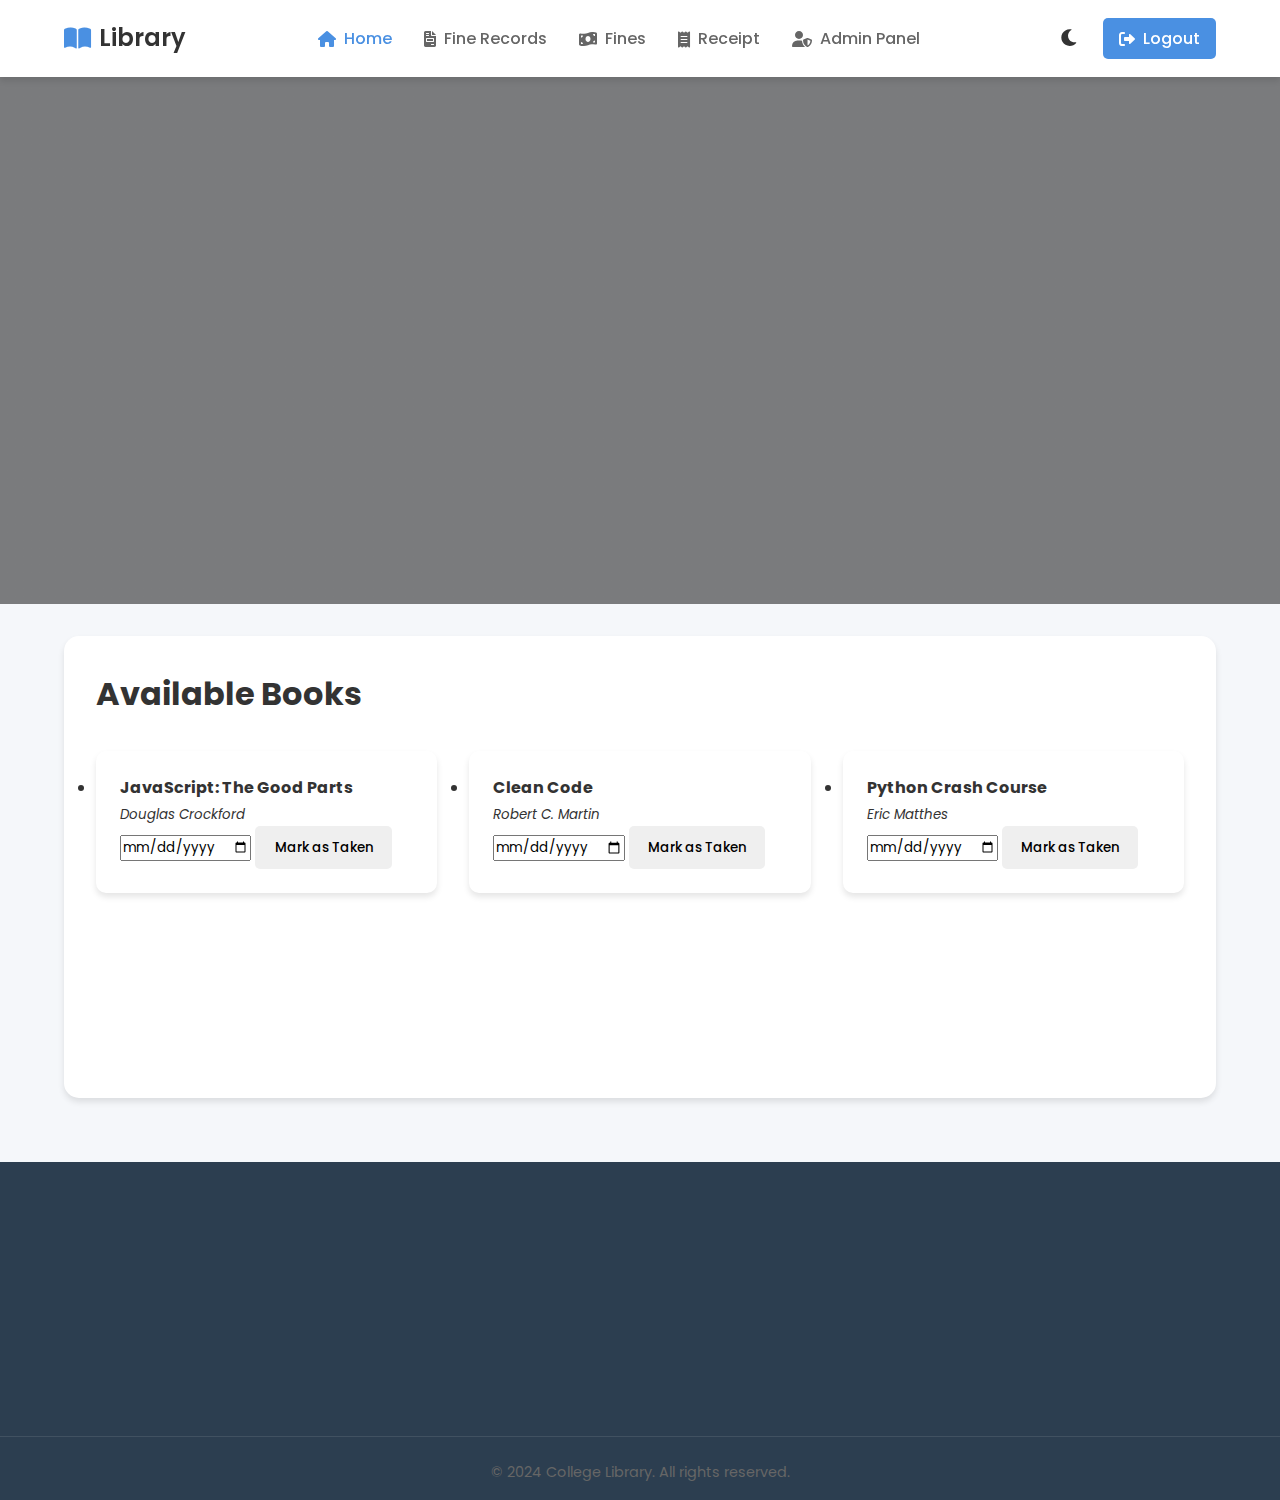
<file: index.html>
<!DOCTYPE html>
<html lang="en">
<head>
  <meta charset="UTF-8" />
  <meta name="viewport" content="width=device-width, initial-scale=1.0"/>
  <title>College Library</title>
  <link rel="stylesheet" href="styles.css" />
  <link rel="stylesheet" href="https://cdnjs.cloudflare.com/ajax/libs/font-awesome/6.0.0/css/all.min.css" />
</head>
<body>
  <nav class="navbar">
    <div class="nav-brand">
      <i class="fas fa-book-open"></i>
      <h2>Library</h2>
    </div>
    <div class="nav-links">
      <a href="index.html" class="active"><i class="fas fa-home"></i> Home</a>
      <a href="fine-records.html"><i class="fas fa-file-invoice"></i> Fine Records</a>
      <a href="fine.html"><i class="fas fa-money-bill-wave"></i> Fines</a>
      <a href="receipt.html"><i class="fas fa-receipt"></i> Receipt</a>
      <a href="admin.html"><i class="fas fa-user-shield"></i> Admin Panel</a>
    </div>
    <div class="nav-actions">
      <button id="modeToggle"><i class="fas fa-moon"></i></button>
      <button id="logoutBtn" class="logout-btn"><i class="fas fa-sign-out-alt"></i> Logout</button>
    </div>
  </nav>

  <section class="hero">
    <div class="hero-content">
      <h1>Welcome to College Library</h1>
      <p>Discover, Learn, and Explore our vast collection of books</p>
      <div class="search-container">
        <input type="text" placeholder="Search books..." />
        <button><i class="fas fa-search"></i></button>
      </div>
    </div>
  </section>

  <div class="container">
    <h2>Available Books</h2>
    <ul id="bookList"></ul>
  </div>

  <footer class="footer">
    <div class="footer-content">
      <div class="footer-section">
        <h3>Quick Links</h3>
        <div class="animated-links">
          <a href="index.html"><i class="fas fa-home"></i> Home</a>
          <a href="fine-records.html"><i class="fas fa-file-invoice"></i> Fine Records</a>
          <a href="fine.html"><i class="fas fa-money-bill-wave"></i> Fines</a>
        </div>
      </div>
      <div class="footer-section">
        <h3>Contact Us</h3>
        <div class="animated-contact">
          <p><i class="fas fa-envelope"></i> library@college.edu</p>
          <p><i class="fas fa-phone"></i> +1 234 567 890</p>
          <p><i class="fas fa-map-marker-alt"></i> College Campus</p>
        </div>
      </div>
      <div class="footer-section">
        <h3>Follow Us</h3>
        <div class="social-links">
          <a href="#" class="social-icon"><i class="fab fa-facebook"></i></a>
          <a href="#" class="social-icon"><i class="fab fa-twitter"></i></a>
          <a href="#" class="social-icon"><i class="fab fa-instagram"></i></a>
          <a href="#" class="social-icon"><i class="fab fa-linkedin"></i></a>
        </div>
      </div>
    </div>
    <div class="footer-bottom">
      <p>&copy; 2024 College Library. All rights reserved.</p>
    </div>
  </footer>

  <script src="script.js"></script>
  <script src="animations.js"></script>
</body>
</html>
</file>
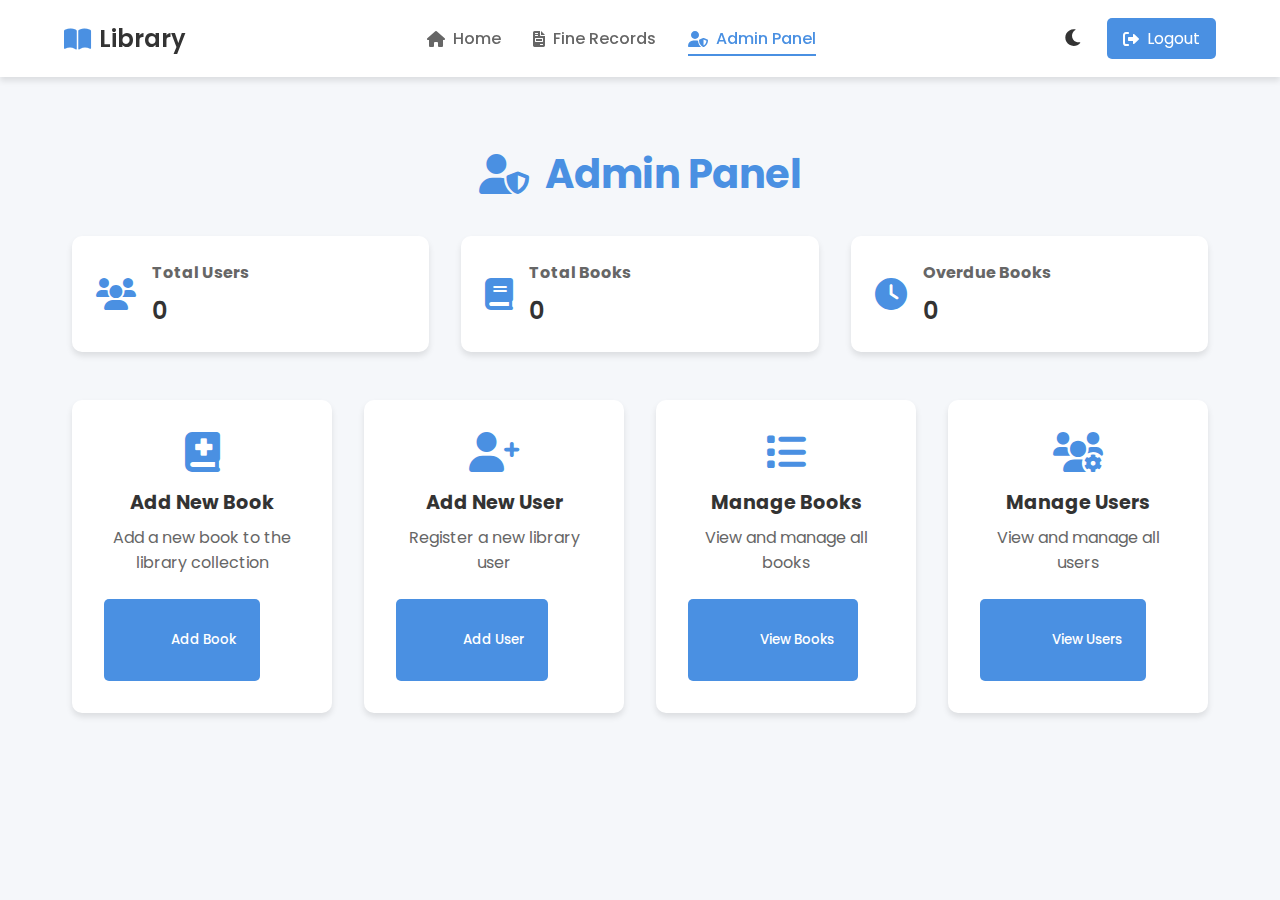
<file: admin.html>
<!DOCTYPE html>
<html lang="en">
<head>
  <meta charset="UTF-8" />
  <meta name="viewport" content="width=device-width, initial-scale=1.0"/>
  <title>Admin Panel</title>
  <link rel="stylesheet" href="admin.css" />
  <link rel="stylesheet" href="https://cdnjs.cloudflare.com/ajax/libs/font-awesome/6.0.0/css/all.min.css" />
</head>
<body>
  <nav class="navbar">
    <div class="nav-brand">
      <i class="fas fa-book-open"></i>
      <h2>Library</h2>
    </div>
    <div class="nav-links">
      <a href="index.html"><i class="fas fa-home"></i> Home</a>
      <a href="fine-records.html"><i class="fas fa-file-invoice"></i> Fine Records</a>
      <a href="admin.html" class="active"><i class="fas fa-user-shield"></i> Admin Panel</a>
    </div>
    <div class="nav-actions">
      <button id="modeToggle"><i class="fas fa-moon"></i></button>
      <button id="logoutBtn" class="logout-btn"><i class="fas fa-sign-out-alt"></i> Logout</button>
    </div>
  </nav>

  <div class="container">
    <div class="header">
      <h1><i class="fas fa-user-shield"></i> Admin Panel</h1>
      <div class="stats-container">
        <div class="stat-card">
          <i class="fas fa-users"></i>
          <div class="stat-info">
            <h3>Total Users</h3>
            <p id="totalUsers">0</p>
          </div>
        </div>
        <div class="stat-card">
          <i class="fas fa-book"></i>
          <div class="stat-info">
            <h3>Total Books</h3>
            <p id="totalBooks">0</p>
          </div>
        </div>
        <div class="stat-card">
          <i class="fas fa-clock"></i>
          <div class="stat-info">
            <h3>Overdue Books</h3>
            <p id="overdueBooks">0</p>
          </div>
        </div>
      </div>
    </div>

    <div class="admin-actions">
      <div class="action-card">
        <i class="fas fa-book-medical"></i>
        <h3>Add New Book</h3>
        <p>Add a new book to the library collection</p>
        <button class="primary-btn" onclick="showAddBookForm()">
          <i class="fas fa-plus"></i> Add Book
        </button>
      </div>

      <div class="action-card">
        <i class="fas fa-user-plus"></i>
        <h3>Add New User</h3>
        <p>Register a new library user</p>
        <button class="primary-btn" onclick="showAddUserForm()">
          <i class="fas fa-plus"></i> Add User
        </button>
      </div>

      <div class="action-card">
        <i class="fas fa-list"></i>
        <h3>Manage Books</h3>
        <p>View and manage all books</p>
        <button class="primary-btn" onclick="showBookList()">
          <i class="fas fa-list-ul"></i> View Books
        </button>
      </div>

      <div class="action-card">
        <i class="fas fa-users-cog"></i>
        <h3>Manage Users</h3>
        <p>View and manage all users</p>
        <button class="primary-btn" onclick="showUserList()">
          <i class="fas fa-list-ul"></i> View Users
        </button>
      </div>
    </div>

    <!-- Add Book Form -->
    <div id="addBookForm" class="modal">
      <div class="modal-content">
        <span class="close-btn" onclick="hideAddBookForm()">&times;</span>
        <h2><i class="fas fa-book-medical"></i> Add New Book</h2>
        <form id="bookForm">
          <div class="form-group">
            <label for="bookName">Book Name</label>
            <input type="text" id="bookName" required />
          </div>
          <div class="form-group">
            <label for="author">Author</label>
            <input type="text" id="author" required />
          </div>
          <div class="form-group">
            <label for="quantity">Quantity</label>
            <input type="number" id="quantity" min="1" required />
          </div>
          <button type="submit" class="primary-btn">
            <i class="fas fa-save"></i> Save Book
          </button>
        </form>
      </div>
    </div>

    <!-- Add User Form -->
    <div id="addUserForm" class="modal">
      <div class="modal-content">
        <span class="close-btn" onclick="hideAddUserForm()">&times;</span>
        <h2><i class="fas fa-user-plus"></i> Add New User</h2>
        <form id="userForm">
          <div class="form-group">
            <label for="username">Username</label>
            <input type="text" id="username" required />
          </div>
          <div class="form-group">
            <label for="password">Password</label>
            <input type="password" id="password" required />
          </div>
          <div class="form-group">
            <label for="rollNumber">Roll Number</label>
            <input type="text" id="rollNumber" required />
          </div>
          <button type="submit" class="primary-btn">
            <i class="fas fa-save"></i> Save User
          </button>
        </form>
      </div>
    </div>
  </div>

  <script src="admin.js"></script>
  <script src="animations.js"></script>
</body>
</html>
</file>
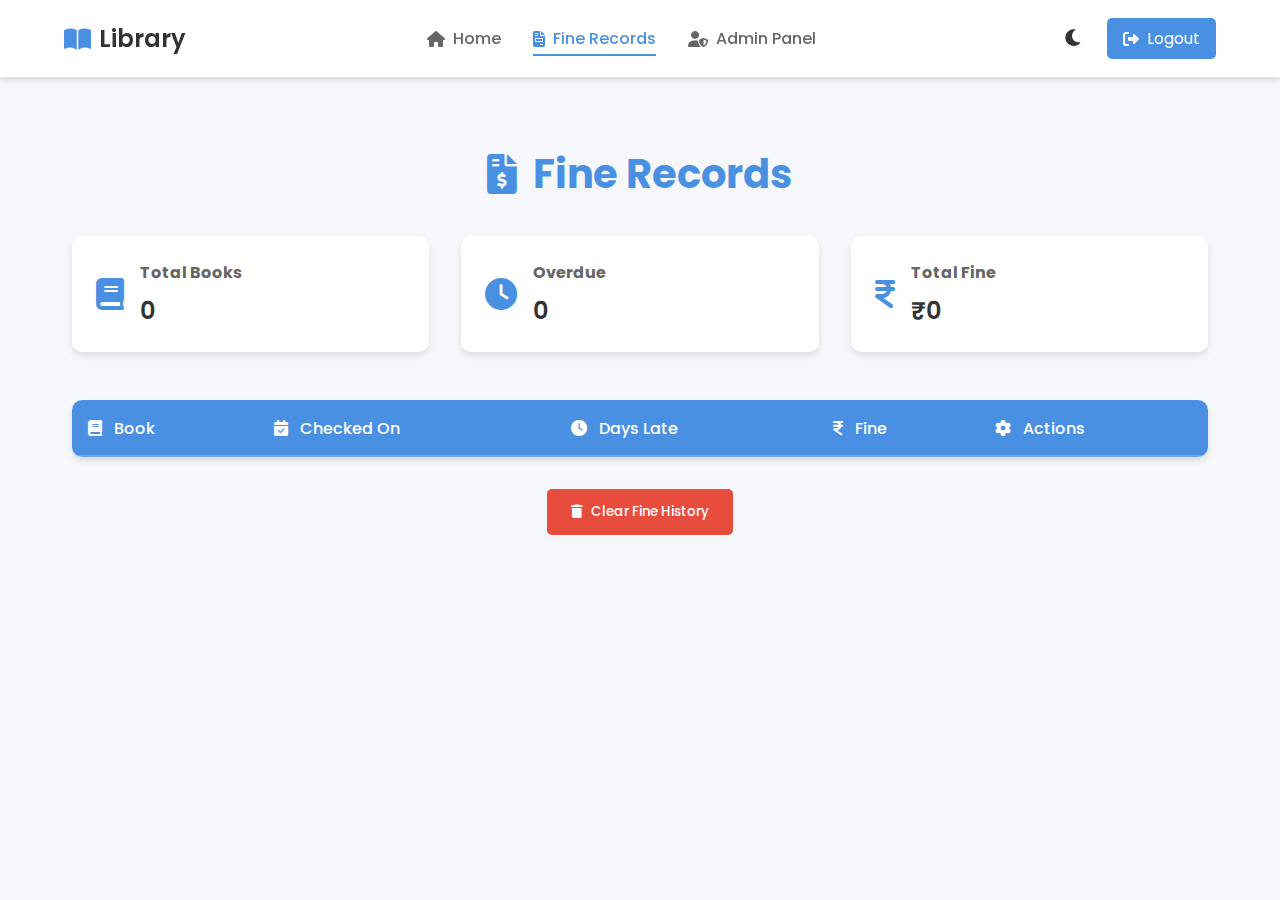
<file: fine-records.html>
<!DOCTYPE html>
<html lang="en">
<head>
  <meta charset="UTF-8" />
  <meta name="viewport" content="width=device-width, initial-scale=1.0"/>
  <title>Fine Records</title>
  <link rel="stylesheet" href="fine-records.css" />
  <link rel="stylesheet" href="https://cdnjs.cloudflare.com/ajax/libs/font-awesome/6.0.0/css/all.min.css" />
</head>
<body>
  <nav class="navbar">
    <div class="nav-brand">
      <i class="fas fa-book-open"></i>
      <h2>Library</h2>
    </div>
    <div class="nav-links">
      <a href="index.html"><i class="fas fa-home"></i> Home</a>
      <a href="fine-records.html" class="active"><i class="fas fa-file-invoice"></i> Fine Records</a>
      <a href="admin.html"><i class="fas fa-user-shield"></i> Admin Panel</a>
    </div>
    <div class="nav-actions">
      <button id="modeToggle"><i class="fas fa-moon"></i></button>
      <button id="logoutBtn" class="logout-btn"><i class="fas fa-sign-out-alt"></i> Logout</button>
    </div>
  </nav>

  <div class="container">
    <div class="header">
      <h1><i class="fas fa-file-invoice-dollar"></i> Fine Records</h1>
      <div class="stats-container">
        <div class="stat-card">
          <i class="fas fa-book"></i>
          <div class="stat-info">
            <h3>Total Books</h3>
            <p id="totalBooks">0</p>
          </div>
        </div>
        <div class="stat-card">
          <i class="fas fa-clock"></i>
          <div class="stat-info">
            <h3>Overdue</h3>
            <p id="overdueBooks">0</p>
          </div>
        </div>
        <div class="stat-card">
          <i class="fas fa-indian-rupee-sign"></i>
          <div class="stat-info">
            <h3>Total Fine</h3>
            <p id="totalFine">₹0</p>
          </div>
        </div>
      </div>
    </div>

    <div class="table-container">
      <table>
        <thead>
          <tr>
            <th><i class="fas fa-book"></i> Book</th>
            <th><i class="fas fa-calendar-check"></i> Checked On</th>
            <th><i class="fas fa-clock"></i> Days Late</th>
            <th><i class="fas fa-indian-rupee-sign"></i> Fine</th>
            <th><i class="fas fa-cog"></i> Actions</th>
          </tr>
        </thead>
        <tbody id="fineTableBody">
          <!-- Fine rows will go here -->
        </tbody>
      </table>
    </div>

    <div class="actions-container">
      <button id="clearFines" class="danger-btn">
        <i class="fas fa-trash"></i> Clear Fine History
      </button>
    </div>
  </div>

  <script src="fine-records.js"></script>
  <script src="animations.js"></script>
</body>
</html>
</file>
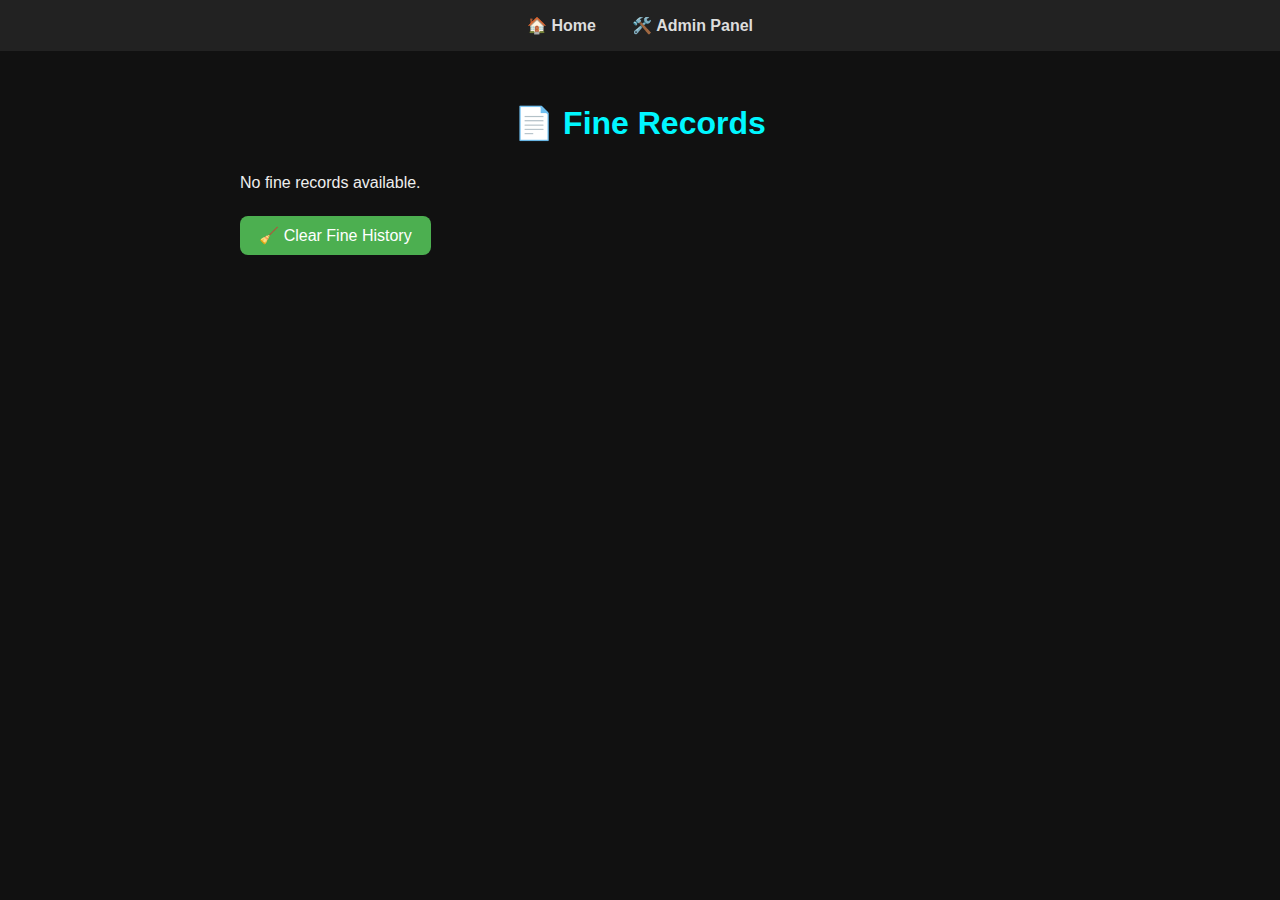
<file: fine.html>
<!DOCTYPE html>
<html lang="en">
<head>
  <meta charset="UTF-8" />
  <meta name="viewport" content="width=device-width, initial-scale=1.0"/>
  <title>Library Fine Records</title>
  <link rel="stylesheet" href="fine.css" />
</head>
<body>
  <nav>
    <a href="index.html">🏠 Home</a>
    <a href="admin.html">🛠️ Admin Panel</a>
  </nav>

  <div class="container">
    <h1>📄 Fine Records</h1>
    <div id="fineContainer"></div>
    <button onclick="clearFines()">🧹 Clear Fine History</button>
  </div>

  <script src="fine.js"></script>
</body>
</html>
</file>
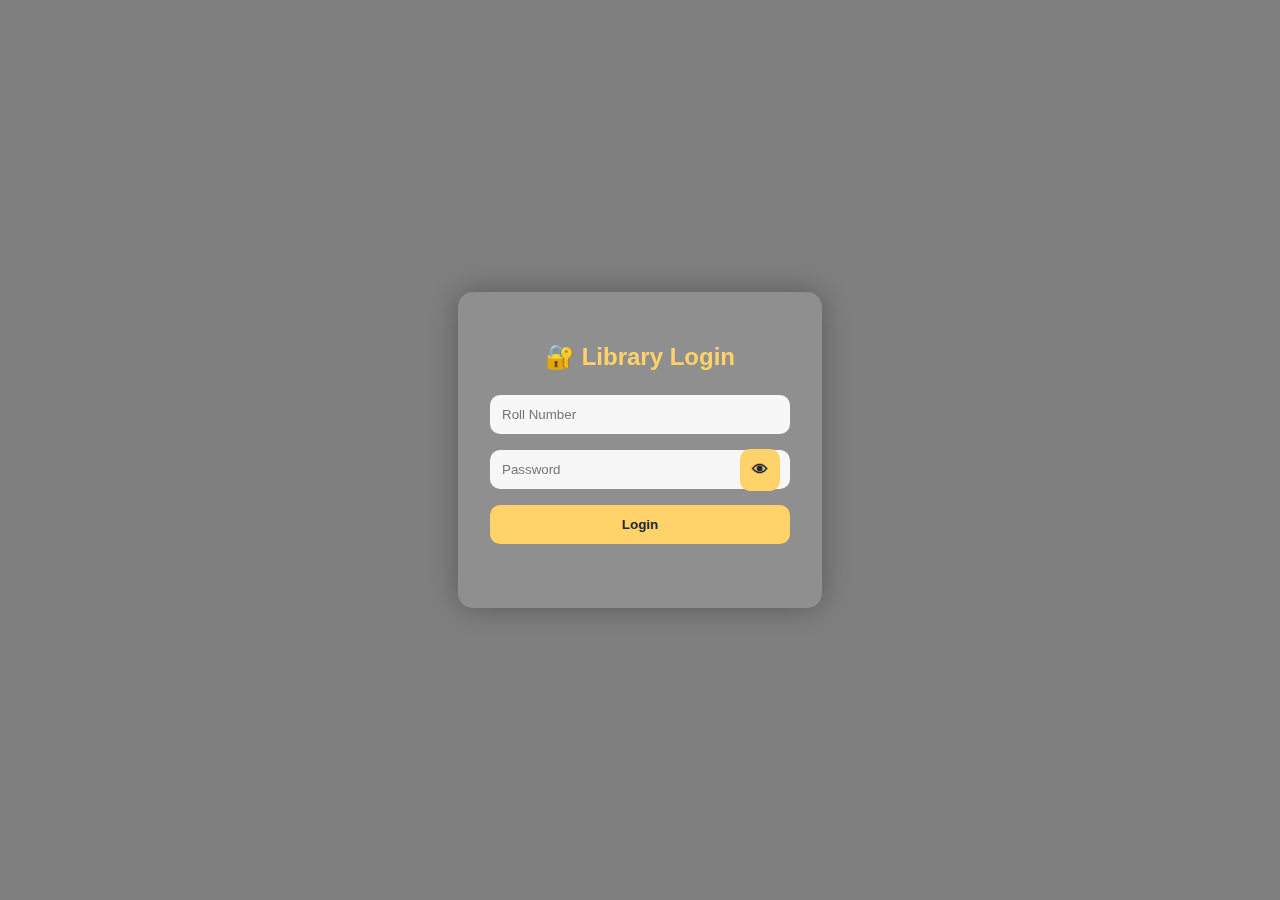
<file: login.html>
<!DOCTYPE html>
<html lang="en">
<head>
  <meta charset="UTF-8" />
  <meta name="viewport" content="width=device-width, initial-scale=1.0"/>
  <title>Library Login</title>
  <link rel="stylesheet" href="login.css" />
</head>
<body>
  <div class="login-container">
    <form class="login-box" onsubmit="mockLogin(event)">
      <h2>🔐 Library Login</h2>
      <input type="text" id="username" placeholder="Roll Number" required />
      <div class="password-container">
        <input type="password" id="password" placeholder="Password" required />
        <button type="button" class="toggle-password" onclick="togglePassword()">👁</button>
      </div>
      <button type="submit">Login</button>
      <p id="loginMessage" class="message"></p>
    </form>
  </div>

  <script src="login.js"></script>
</body>
</html>
</file>
<file: styles.css>
/* styles.css */
@import url('https://fonts.googleapis.com/css2?family=Poppins:wght@300;400;500;600;700&display=swap');

* {
  margin: 0;
  padding: 0;
  box-sizing: border-box;
  font-family: 'Poppins', sans-serif;
}

:root {
  --primary-color: #4a90e2;
  --secondary-color: #2c3e50;
  --text-color: #333;
  --text-light: #666;
  --bg-color: #f5f7fa;
  --card-bg: #ffffff;
  --shadow: 0 4px 6px rgba(0, 0, 0, 0.1);
  --transition: all 0.3s ease;
}

body.dark-mode {
  --primary-color: #64b5f6;
  --secondary-color: #ecf0f1;
  --text-color: #fff;
  --text-light: #bdc3c7;
  --bg-color: #1a1a1a;
  --card-bg: #2d2d2d;
  --shadow: 0 4px 6px rgba(0, 0, 0, 0.3);
}

body {
  background-color: var(--bg-color);
  color: var(--text-color);
  line-height: 1.6;
}

/* Navbar Styles */
.navbar {
  position: fixed;
  top: 0;
  width: 100%;
  background-color: var(--card-bg);
  backdrop-filter: blur(10px);
  display: flex;
  justify-content: space-between;
  align-items: center;
  padding: 1rem 5%;
  z-index: 1000;
  box-shadow: var(--shadow);
}

.nav-brand {
  display: flex;
  align-items: center;
  gap: 0.5rem;
}

.nav-brand i {
  font-size: 1.5rem;
  color: var(--primary-color);
}

.nav-brand h2 {
  font-size: 1.5rem;
  font-weight: 600;
  color: var(--text-color);
}

.nav-links {
  display: flex;
  gap: 2rem;
}

.nav-links a {
  text-decoration: none;
  color: var(--text-light);
  font-weight: 500;
  display: flex;
  align-items: center;
  gap: 0.5rem;
  transition: var(--transition);
}

.nav-links a:hover,
.nav-links a.active {
  color: var(--primary-color);
}

.nav-actions {
  display: flex;
  align-items: center;
  gap: 1rem;
}

.nav-actions button {
  background: none;
  border: none;
  color: var(--text-color);
  font-size: 1.2rem;
  cursor: pointer;
  transition: var(--transition);
  padding: 0.5rem;
}

.nav-actions button:hover {
  color: var(--primary-color);
}

.logout-btn {
  display: flex;
  align-items: center;
  gap: 0.5rem;
  padding: 0.5rem 1rem !important;
  background-color: var(--primary-color) !important;
  color: white !important;
  border-radius: 5px !important;
  font-size: 1rem !important;
}

.logout-btn:hover {
  background-color: #e74c3c !important;
  color: white !important;
  transform: translateY(-2px);
}

/* Hero Section */
.hero {
  height: 60vh;
  background: linear-gradient(rgba(0, 0, 0, 0.5), rgba(0, 0, 0, 0.5)), url('https://images.unsplash.com/photo-1507842217343-583bb7270b66?ixlib=rb-1.2.1&auto=format&fit=crop&w=1950&q=80');
  background-size: cover;
  background-position: center;
  display: flex;
  align-items: center;
  justify-content: center;
  text-align: center;
  color: white;
  margin-top: 4rem;
}

.hero-content {
  max-width: 800px;
  padding: 2rem;
  opacity: 0;
  transform: translateY(20px);
  animation: fadeInUp 1s ease-out forwards;
}

.hero h1 {
  font-size: 3rem;
  margin-bottom: 1rem;
  font-weight: 700;
}

.hero p {
  font-size: 1.2rem;
  margin-bottom: 2rem;
  color: rgba(255, 255, 255, 0.9);
}

.search-container {
  display: flex;
  max-width: 500px;
  margin: 0 auto;
  background: white;
  border-radius: 30px;
  overflow: hidden;
  box-shadow: var(--shadow);
}

.search-container input {
  flex: 1;
  padding: 1rem 1.5rem;
  border: none;
  outline: none;
  font-size: 1rem;
}

.search-container button {
  padding: 1rem 1.5rem;
  background: var(--primary-color);
  color: white;
  border: none;
  cursor: pointer;
  transition: var(--transition);
}

.search-container button:hover {
  background: var(--secondary-color);
}

/* Container Styles */
.container {
  width: 90%;
  max-width: 1200px;
  margin: 2rem auto;
  padding: 2rem;
  background-color: var(--card-bg);
  border-radius: 15px;
  box-shadow: var(--shadow);
}

.container h2 {
  font-size: 2rem;
  margin-bottom: 2rem;
  color: var(--text-color);
}

/* Book List Styles */
#bookList {
  display: grid;
  grid-template-columns: repeat(auto-fill, minmax(300px, 1fr));
  gap: 2rem;
}

.book-item {
  background: var(--card-bg);
  padding: 1.5rem;
  border-radius: 10px;
  box-shadow: var(--shadow);
  transition: var(--transition);
  opacity: 0;
  transform: translateY(30px);
  transition: opacity 0.5s ease-out, transform 0.5s ease-out;
}

.book-item:hover {
  transform: translateY(-5px);
  box-shadow: 0 10px 20px rgba(0, 0, 0, 0.1);
}

.book-item.animate {
  opacity: 1;
  transform: translateY(0);
}

.book-info {
  margin-bottom: 1rem;
}

.book-info h3 {
  font-size: 1.2rem;
  margin-bottom: 0.5rem;
  color: var(--text-color);
}

.book-info p {
  color: var(--text-light);
  font-size: 0.9rem;
}

.actions {
  display: flex;
  gap: 1rem;
}

button {
  padding: 0.7rem 1.2rem;
  border: none;
  border-radius: 5px;
  cursor: pointer;
  font-weight: 500;
  transition: var(--transition);
}

button.primary {
  background: var(--primary-color);
  color: white;
}

button.primary:hover {
  background: var(--secondary-color);
}

button.taken {
  background: #e74c3c;
  color: white;
  cursor: not-allowed;
}

/* Responsive Design */
@media (max-width: 768px) {
  .nav-links {
    display: none;
  }
  
  .hero h1 {
    font-size: 2rem;
  }
  
  .hero p {
    font-size: 1rem;
  }
  
  .search-container {
    flex-direction: column;
    border-radius: 10px;
  }
  
  .search-container input,
  .search-container button {
    width: 100%;
    border-radius: 10px;
  }
}

/* Footer Styles */
.footer {
  background-color: var(--secondary-color);
  color: white;
  padding: 3rem 0 1rem;
  margin-top: 4rem;
}

.footer-content {
  display: grid;
  grid-template-columns: repeat(auto-fit, minmax(250px, 1fr));
  gap: 2rem;
  max-width: 1200px;
  margin: 0 auto;
  padding: 0 2rem;
}

.footer-section h3 {
  font-size: 1.5rem;
  margin-bottom: 1.5rem;
  position: relative;
  display: inline-block;
}

.footer-section h3::after {
  content: '';
  position: absolute;
  left: 0;
  bottom: -5px;
  width: 50px;
  height: 2px;
  background-color: var(--primary-color);
  transition: width 0.3s ease;
}

.footer-section:hover h3::after {
  width: 100%;
}

.animated-links a {
  display: block;
  color: var(--text-light);
  text-decoration: none;
  margin-bottom: 0.8rem;
  transition: transform 0.3s ease, color 0.3s ease;
  transform: translateX(0);
}

.animated-links a:hover {
  color: var(--primary-color);
  transform: translateX(10px);
}

.animated-contact p {
  display: flex;
  align-items: center;
  gap: 0.8rem;
  margin-bottom: 0.8rem;
  opacity: 0.9;
  transition: transform 0.3s ease;
}

.animated-contact p:hover {
  transform: translateX(5px);
  opacity: 1;
}

.social-links {
  display: flex;
  gap: 1.5rem;
}

.social-icon {
  color: white;
  font-size: 1.5rem;
  transition: all 0.3s ease;
  position: relative;
}

.social-icon:hover {
  color: var(--primary-color);
  transform: translateY(-5px);
}

.social-icon::after {
  content: '';
  position: absolute;
  width: 100%;
  height: 2px;
  background-color: var(--primary-color);
  bottom: -2px;
  left: 0;
  transform: scaleX(0);
  transition: transform 0.3s ease;
}

.social-icon:hover::after {
  transform: scaleX(1);
}

.footer-bottom {
  text-align: center;
  margin-top: 3rem;
  padding-top: 1.5rem;
  border-top: 1px solid rgba(255, 255, 255, 0.1);
}

.footer-bottom p {
  color: var(--text-light);
  font-size: 0.9rem;
}

/* Dark mode adjustments for footer */
body.dark-mode .footer {
  background-color: #1a1a1a;
}

body.dark-mode .footer-section h3::after {
  background-color: var(--primary-color);
}

body.dark-mode .animated-links a:hover {
  color: var(--primary-color);
}

body.dark-mode .social-icon:hover {
  color: var(--primary-color);
}

/* Responsive adjustments for footer */
@media (max-width: 768px) {
  .footer-content {
    grid-template-columns: 1fr;
    text-align: center;
  }

  .footer-section h3::after {
    left: 50%;
    transform: translateX(-50%);
  }

  .social-links {
    justify-content: center;
  }

  .animated-links a:hover {
    transform: none;
  }

  .animated-contact p:hover {
    transform: none;
  }
}

/* Animation Classes */
.fade-in {
  opacity: 0;
  transform: translateY(20px);
  transition: opacity 0.6s ease-out, transform 0.6s ease-out;
}

.fade-in.animate {
  opacity: 1;
  transform: translateY(0);
}

.slide-up {
  opacity: 0;
  transform: translateY(30px);
  transition: opacity 0.5s ease-out, transform 0.5s ease-out;
}

.slide-up.animate {
  opacity: 1;
  transform: translateY(0);
}

/* Staggered Animation Delays */
.book-item:nth-child(1) { transition-delay: 0.1s; }
.book-item:nth-child(2) { transition-delay: 0.2s; }
.book-item:nth-child(3) { transition-delay: 0.3s; }
.book-item:nth-child(4) { transition-delay: 0.4s; }
.book-item:nth-child(5) { transition-delay: 0.5s; }

.footer-section:nth-child(1) { transition-delay: 0.1s; }
.footer-section:nth-child(2) { transition-delay: 0.2s; }
.footer-section:nth-child(3) { transition-delay: 0.3s; }

/* Smooth Scroll Behavior */
html {
  scroll-behavior: smooth;
}

@keyframes fadeInUp {
  from {
    opacity: 0;
    transform: translateY(20px);
  }
  to {
    opacity: 1;
    transform: translateY(0);
  }
}
</file>
<file: admin.css>
@import url('https://fonts.googleapis.com/css2?family=Poppins:wght@300;400;500;600;700&display=swap');

* {
  box-sizing: border-box;
  font-family: 'Poppins', sans-serif;
  margin: 0;
  padding: 0;
}

:root {
  --primary-color: #4a90e2;
  --secondary-color: #2c3e50;
  --text-color: #333;
  --text-light: #666;
  --bg-color: #f5f7fa;
  --card-bg: #ffffff;
  --shadow: 0 4px 6px rgba(0, 0, 0, 0.1);
  --transition: all 0.3s ease;
  --danger-color: #e74c3c;
  --success-color: #2ecc71;
}

body.dark-mode {
  --primary-color: #64b5f6;
  --secondary-color: #ecf0f1;
  --text-color: #fff;
  --text-light: #bdc3c7;
  --bg-color: #1a1a1a;
  --card-bg: #2d2d2d;
  --shadow: 0 4px 6px rgba(0, 0, 0, 0.3);
}

body {
  background-color: var(--bg-color);
  color: var(--text-color);
  min-height: 100vh;
  padding-top: 80px;
}

/* Navbar Styles */
.navbar {
  position: fixed;
  top: 0;
  width: 100%;
  background-color: var(--card-bg);
  backdrop-filter: blur(10px);
  padding: 1rem 5%;
  display: flex;
  justify-content: space-between;
  align-items: center;
  z-index: 1000;
  box-shadow: var(--shadow);
  animation: slideDown 0.5s ease-out;
}

.nav-brand {
  display: flex;
  align-items: center;
  gap: 0.5rem;
}

.nav-brand i {
  font-size: 1.5rem;
  color: var(--primary-color);
}

.nav-brand h2 {
  font-size: 1.5rem;
  font-weight: 600;
}

.nav-links {
  display: flex;
  gap: 2rem;
}

.nav-links a {
  text-decoration: none;
  color: var(--text-light);
  font-weight: 500;
  display: flex;
  align-items: center;
  gap: 0.5rem;
  transition: var(--transition);
  position: relative;
}

.nav-links a::after {
  content: '';
  position: absolute;
  bottom: -5px;
  left: 0;
  width: 0;
  height: 2px;
  background-color: var(--primary-color);
  transition: var(--transition);
}

.nav-links a:hover::after,
.nav-links a.active::after {
  width: 100%;
}

.nav-links a:hover,
.nav-links a.active {
  color: var(--primary-color);
}

.nav-actions {
  display: flex;
  align-items: center;
  gap: 1rem;
}

.nav-actions button {
  background: none;
  border: none;
  color: var(--text-color);
  font-size: 1.2rem;
  cursor: pointer;
  transition: var(--transition);
  padding: 0.5rem;
}

.nav-actions button:hover {
  color: var(--primary-color);
  transform: scale(1.1);
}

.logout-btn {
  display: flex;
  align-items: center;
  gap: 0.5rem;
  padding: 0.5rem 1rem !important;
  background-color: var(--primary-color) !important;
  color: white !important;
  border-radius: 5px !important;
  font-size: 1rem !important;
}

.logout-btn:hover {
  background-color: var(--danger-color) !important;
  transform: translateY(-2px);
}

/* Container Styles */
.container {
  max-width: 1200px;
  margin: 2rem auto;
  padding: 2rem;
}

/* Header Styles */
.header {
  margin-bottom: 2rem;
  animation: fadeIn 1s ease-out;
}

.header h1 {
  text-align: center;
  margin-bottom: 2rem;
  font-size: 2.5rem;
  color: var(--primary-color);
  display: flex;
  align-items: center;
  justify-content: center;
  gap: 1rem;
}

/* Stats Container */
.stats-container {
  display: grid;
  grid-template-columns: repeat(auto-fit, minmax(250px, 1fr));
  gap: 2rem;
  margin-bottom: 3rem;
}

.stat-card {
  background: var(--card-bg);
  padding: 1.5rem;
  border-radius: 10px;
  box-shadow: var(--shadow);
  display: flex;
  align-items: center;
  gap: 1rem;
  transition: var(--transition);
  animation: slideUp 0.5s ease-out;
  position: relative;
  overflow: hidden;
}

.stat-card::before {
  content: '';
  position: absolute;
  top: 0;
  left: 0;
  width: 100%;
  height: 100%;
  background: linear-gradient(45deg, var(--primary-color), transparent);
  opacity: 0;
  transition: var(--transition);
}

.stat-card:hover::before {
  opacity: 0.1;
}

.stat-card:hover {
  transform: translateY(-5px);
  box-shadow: 0 10px 20px rgba(0, 0, 0, 0.1);
}

.stat-card i {
  font-size: 2rem;
  color: var(--primary-color);
  transition: var(--transition);
}

.stat-card:hover i {
  transform: scale(1.1);
}

.stat-info h3 {
  font-size: 1rem;
  color: var(--text-light);
  margin-bottom: 0.5rem;
}

.stat-info p {
  font-size: 1.5rem;
  font-weight: 600;
  color: var(--text-color);
}

/* Admin Actions */
.admin-actions {
  display: grid;
  grid-template-columns: repeat(auto-fit, minmax(250px, 1fr));
  gap: 2rem;
  margin-top: 2rem;
}

.action-card {
  background: var(--card-bg);
  padding: 2rem;
  border-radius: 10px;
  box-shadow: var(--shadow);
  text-align: center;
  transition: var(--transition);
  animation: fadeIn 1s ease-out;
}

.action-card:hover {
  transform: translateY(-5px);
  box-shadow: 0 10px 20px rgba(0, 0, 0, 0.1);
}

.action-card i {
  font-size: 2.5rem;
  color: var(--primary-color);
  margin-bottom: 1rem;
}

.action-card h3 {
  font-size: 1.2rem;
  margin-bottom: 0.5rem;
  color: var(--text-color);
}

.action-card p {
  color: var(--text-light);
  margin-bottom: 1.5rem;
}

/* Button Styles */
.primary-btn {
  background: var(--primary-color);
  color: white;
  border: none;
  padding: 0.8rem 1.5rem;
  border-radius: 5px;
  cursor: pointer;
  font-weight: 500;
  display: flex;
  align-items: center;
  gap: 0.5rem;
  transition: var(--transition);
}

.primary-btn:hover {
  background: #357abd;
  transform: translateY(-2px);
  box-shadow: 0 5px 15px rgba(74, 144, 226, 0.4);
}

/* Modal Styles */
.modal {
  display: none;
  position: fixed;
  top: 0;
  left: 0;
  width: 100%;
  height: 100%;
  background: rgba(0, 0, 0, 0.5);
  z-index: 1000;
  animation: fadeIn 0.3s ease-out;
}

.modal-content {
  background: var(--card-bg);
  width: 90%;
  max-width: 500px;
  margin: 2rem auto;
  padding: 2rem;
  border-radius: 10px;
  box-shadow: var(--shadow);
  position: relative;
  animation: slideUp 0.3s ease-out;
}

.close-btn {
  position: absolute;
  top: 1rem;
  right: 1rem;
  font-size: 1.5rem;
  cursor: pointer;
  color: var(--text-light);
  transition: var(--transition);
}

.close-btn:hover {
  color: var(--danger-color);
  transform: scale(1.1);
}

/* Form Styles */
.form-group {
  margin-bottom: 1.5rem;
}

.form-group label {
  display: block;
  margin-bottom: 0.5rem;
  color: var(--text-color);
  font-weight: 500;
}

.form-group input {
  width: 100%;
  padding: 0.8rem;
  border: 1px solid rgba(0, 0, 0, 0.1);
  border-radius: 5px;
  background: var(--bg-color);
  color: var(--text-color);
  transition: var(--transition);
}

.form-group input:focus {
  outline: none;
  border-color: var(--primary-color);
  box-shadow: 0 0 0 2px rgba(74, 144, 226, 0.2);
}

/* Animations */
@keyframes fadeIn {
  from {
    opacity: 0;
    transform: translateY(20px);
  }
  to {
    opacity: 1;
    transform: translateY(0);
  }
}

@keyframes slideUp {
  from {
    opacity: 0;
    transform: translateY(30px);
  }
  to {
    opacity: 1;
    transform: translateY(0);
  }
}

@keyframes slideDown {
  from {
    opacity: 0;
    transform: translateY(-100%);
  }
  to {
    opacity: 1;
    transform: translateY(0);
  }
}

/* Responsive Design */
@media (max-width: 768px) {
  .nav-links {
    display: none;
  }

  .stats-container {
    grid-template-columns: 1fr;
  }

  .admin-actions {
    grid-template-columns: 1fr;
  }

  .header h1 {
    font-size: 2rem;
  }

  .modal-content {
    width: 95%;
    margin: 1rem auto;
  }
}
</file>
<file: fine-records.css>
@import url('https://fonts.googleapis.com/css2?family=Poppins:wght@300;400;500;600;700&display=swap');

* {
  box-sizing: border-box;
  font-family: 'Poppins', sans-serif;
  margin: 0;
  padding: 0;
}

:root {
  --primary-color: #4a90e2;
  --secondary-color: #2c3e50;
  --text-color: #333;
  --text-light: #666;
  --bg-color: #f5f7fa;
  --card-bg: #ffffff;
  --shadow: 0 4px 6px rgba(0, 0, 0, 0.1);
  --transition: all 0.3s ease;
  --danger-color: #e74c3c;
  --success-color: #2ecc71;
}

body.dark-mode {
  --primary-color: #64b5f6;
  --secondary-color: #ecf0f1;
  --text-color: #fff;
  --text-light: #bdc3c7;
  --bg-color: #1a1a1a;
  --card-bg: #2d2d2d;
  --shadow: 0 4px 6px rgba(0, 0, 0, 0.3);
}

body {
  background-color: var(--bg-color);
  color: var(--text-color);
  min-height: 100vh;
  padding-top: 80px;
}

/* Navbar Styles */
.navbar {
  position: fixed;
  top: 0;
  width: 100%;
  background-color: var(--card-bg);
  backdrop-filter: blur(10px);
  padding: 1rem 5%;
  display: flex;
  justify-content: space-between;
  align-items: center;
  z-index: 1000;
  box-shadow: var(--shadow);
  animation: slideDown 0.5s ease-out;
}

.nav-brand {
  display: flex;
  align-items: center;
  gap: 0.5rem;
}

.nav-brand i {
  font-size: 1.5rem;
  color: var(--primary-color);
}

.nav-brand h2 {
  font-size: 1.5rem;
  font-weight: 600;
}

.nav-links {
  display: flex;
  gap: 2rem;
}

.nav-links a {
  text-decoration: none;
  color: var(--text-light);
  font-weight: 500;
  display: flex;
  align-items: center;
  gap: 0.5rem;
  transition: var(--transition);
  position: relative;
}

.nav-links a::after {
  content: '';
  position: absolute;
  bottom: -5px;
  left: 0;
  width: 0;
  height: 2px;
  background-color: var(--primary-color);
  transition: var(--transition);
}

.nav-links a:hover::after,
.nav-links a.active::after {
  width: 100%;
}

.nav-links a:hover,
.nav-links a.active {
  color: var(--primary-color);
}

.nav-actions {
  display: flex;
  align-items: center;
  gap: 1rem;
}

.nav-actions button {
  background: none;
  border: none;
  color: var(--text-color);
  font-size: 1.2rem;
  cursor: pointer;
  transition: var(--transition);
  padding: 0.5rem;
}

.nav-actions button:hover {
  color: var(--primary-color);
  transform: scale(1.1);
}

.logout-btn {
  display: flex;
  align-items: center;
  gap: 0.5rem;
  padding: 0.5rem 1rem !important;
  background-color: var(--primary-color) !important;
  color: white !important;
  border-radius: 5px !important;
  font-size: 1rem !important;
}

.logout-btn:hover {
  background-color: var(--danger-color) !important;
  transform: translateY(-2px);
}

/* Container Styles */
.container {
  max-width: 1200px;
  margin: 2rem auto;
  padding: 2rem;
}

/* Header Styles */
.header {
  margin-bottom: 2rem;
  animation: fadeIn 1s ease-out;
}

.header h1 {
  text-align: center;
  margin-bottom: 2rem;
  font-size: 2.5rem;
  color: var(--primary-color);
  display: flex;
  align-items: center;
  justify-content: center;
  gap: 1rem;
}

/* Stats Container */
.stats-container {
  display: grid;
  grid-template-columns: repeat(auto-fit, minmax(250px, 1fr));
  gap: 2rem;
  margin-bottom: 3rem;
}

.stat-card {
  background: var(--card-bg);
  padding: 1.5rem;
  border-radius: 10px;
  box-shadow: var(--shadow);
  display: flex;
  align-items: center;
  gap: 1rem;
  transition: var(--transition);
  animation: slideUp 0.5s ease-out;
  position: relative;
  overflow: hidden;
}

.stat-card::before {
  content: '';
  position: absolute;
  top: 0;
  left: 0;
  width: 100%;
  height: 100%;
  background: linear-gradient(45deg, var(--primary-color), transparent);
  opacity: 0;
  transition: var(--transition);
}

.stat-card:hover::before {
  opacity: 0.1;
}

.stat-card:hover {
  transform: translateY(-5px);
  box-shadow: 0 10px 20px rgba(0, 0, 0, 0.1);
}

.stat-card i {
  font-size: 2rem;
  color: var(--primary-color);
  transition: var(--transition);
}

.stat-card:hover i {
  transform: scale(1.1);
}

.stat-info h3 {
  font-size: 1rem;
  color: var(--text-light);
  margin-bottom: 0.5rem;
}

.stat-info p {
  font-size: 1.5rem;
  font-weight: 600;
  color: var(--text-color);
}

/* Table Styles */
.table-container {
  background: var(--card-bg);
  border-radius: 10px;
  box-shadow: var(--shadow);
  overflow: hidden;
  margin-bottom: 2rem;
  animation: fadeIn 1s ease-out;
}

table {
  width: 100%;
  border-collapse: collapse;
}

table th {
  background: var(--primary-color);
  color: white;
  padding: 1rem;
  text-align: left;
  font-weight: 500;
  position: relative;
}

table th::after {
  content: '';
  position: absolute;
  bottom: 0;
  left: 0;
  width: 100%;
  height: 2px;
  background: rgba(255, 255, 255, 0.2);
}

table th i {
  margin-right: 0.5rem;
}

table td {
  padding: 1rem;
  border-bottom: 1px solid rgba(0, 0, 0, 0.1);
  transition: var(--transition);
}

table tr {
  transition: var(--transition);
}

table tr:hover {
  background: rgba(0, 0, 0, 0.02);
  transform: scale(1.01);
}

/* Button Styles */
.actions-container {
  display: flex;
  justify-content: center;
  margin-top: 2rem;
}

.danger-btn {
  background: var(--danger-color);
  color: white;
  border: none;
  padding: 0.8rem 1.5rem;
  border-radius: 5px;
  cursor: pointer;
  font-weight: 500;
  display: flex;
  align-items: center;
  gap: 0.5rem;
  transition: var(--transition);
  position: relative;
  overflow: hidden;
}

.danger-btn::before {
  content: '';
  position: absolute;
  top: 0;
  left: -100%;
  width: 100%;
  height: 100%;
  background: linear-gradient(90deg, transparent, rgba(255, 255, 255, 0.2), transparent);
  transition: var(--transition);
}

.danger-btn:hover::before {
  left: 100%;
}

.danger-btn:hover {
  background: #c0392b;
  transform: translateY(-2px);
  box-shadow: 0 5px 15px rgba(231, 76, 60, 0.4);
}

/* Pay Button Styles */
.pay-btn {
  background: var(--success-color);
  color: white;
  border: none;
  padding: 0.5rem 1rem;
  border-radius: 5px;
  cursor: pointer;
  font-weight: 500;
  display: flex;
  align-items: center;
  gap: 0.5rem;
  transition: var(--transition);
}

.pay-btn:hover {
  background: #27ae60;
  transform: translateY(-2px);
  box-shadow: 0 5px 15px rgba(46, 204, 113, 0.4);
}

/* Paid Badge Styles */
.paid-badge {
  background: rgba(46, 204, 113, 0.1);
  color: var(--success-color);
  padding: 0.5rem 1rem;
  border-radius: 5px;
  display: flex;
  align-items: center;
  gap: 0.5rem;
  font-weight: 500;
}

/* Animations */
@keyframes fadeIn {
  from {
    opacity: 0;
    transform: translateY(20px);
  }
  to {
    opacity: 1;
    transform: translateY(0);
  }
}

@keyframes slideUp {
  from {
    opacity: 0;
    transform: translateY(30px);
  }
  to {
    opacity: 1;
    transform: translateY(0);
  }
}

@keyframes slideDown {
  from {
    opacity: 0;
    transform: translateY(-100%);
  }
  to {
    opacity: 1;
    transform: translateY(0);
  }
}

/* Responsive Design */
@media (max-width: 768px) {
  .nav-links {
    display: none;
  }

  .stats-container {
    grid-template-columns: 1fr;
  }

  table {
    display: block;
    overflow-x: auto;
  }

  .header h1 {
    font-size: 2rem;
  }
}
</file>
<file: fine.css>
body {
  font-family: 'Segoe UI', sans-serif;
  background: #111;
  color: #eee;
  margin: 0;
  padding: 0;
}

nav {
  background: #222;
  padding: 1rem;
  text-align: center;
}

nav a {
  color: #ddd;
  margin: 0 1rem;
  text-decoration: none;
  font-weight: bold;
}

nav a:hover {
  color: #00f7ff;
}

.container {
  padding: 2rem;
  max-width: 800px;
  margin: auto;
}

h1 {
  text-align: center;
  margin-bottom: 2rem;
  color: #00f7ff;
}

.fine-record {
  background: #1e1e1e;
  padding: 1rem;
  margin: 1rem 0;
  border-radius: 10px;
  box-shadow: 0 0 10px #00f7ff55;
  animation: fadeIn 0.6s ease-in;
}

button {
  background: #4caf50;
  color: white;
  padding: 0.6rem 1.2rem;
  border: none;
  border-radius: 8px;
  margin-top: 0.5rem;
  cursor: pointer;
  font-size: 1rem;
  transition: background 0.3s ease, transform 0.2s ease;
}

button:hover {
  background: #45a049;
  transform: scale(1.05);
}

@keyframes fadeIn {
  from { opacity: 0; transform: translateY(10px); }
  to { opacity: 1; transform: translateY(0); }
}
</file>
<file: login.css>
* {
  box-sizing: border-box;
  font-family: 'Segoe UI', Tahoma, Geneva, Verdana, sans-serif;
}

body {
  margin: 0;
  padding: 0;
  height: 100vh;
  background: linear-gradient(rgba(0, 0, 0, 0.5), rgba(0, 0, 0, 0.5)), url('https://images.unsplash.com/photo-1507842217343-583bb7270b66?ixlib=rb-1.2.1&auto=format&fit=crop&w=1950&q=80');
  background-size: cover;
  background-position: center;
  background-repeat: no-repeat;
  display: flex;
  justify-content: center;
  align-items: center;
}

.login-container {
  background-color: #ffffff20;
  padding: 2rem;
  border-radius: 15px;
  backdrop-filter: blur(10px);
  box-shadow: 0 0 30px rgba(0, 0, 0, 0.3);
}

.login-box {
  display: flex;
  flex-direction: column;
  width: 300px;
  color: white;
}

.login-box h2 {
  text-align: center;
  margin-bottom: 1.5rem;
  color: #ffd369;
}

.login-box input {
  padding: 0.75rem;
  margin-bottom: 1rem;
  border: none;
  border-radius: 10px;
  background-color: #f7f7f7;
  color: #333;
  width: 100%;
}

.login-box button {
  padding: 0.75rem;
  background-color: #ffd369;
  color: #222831;
  font-weight: bold;
  border: none;
  border-radius: 10px;
  cursor: pointer;
  transition: background 0.3s;
}

.login-box button:hover {
  background-color: #ffaa00;
}

.message {
  text-align: center;
  margin-top: 1rem;
  font-weight: bold;
}

@keyframes fadeIn {
  from {
    opacity: 0;
    transform: translateY(-10px);
  }
  to {
    opacity: 1;
    transform: translateY(0);
  }
}

.login-success {
  animation: fadeIn 0.3s ease-out;
  background-color: rgba(144, 238, 144, 0.2);
  border-radius: 10px;
  padding: 10px;
}

.login-box.success {
  transition: all 0.3s ease;
  box-shadow: 0 0 15px rgba(144, 238, 144, 0.3);
}

.password-container {
  position: relative;
  width: 100%;
  margin-bottom: 1rem;
}

.password-container input {
  margin-bottom: 0;
  padding-right: 40px;
}

.toggle-password {
  position: absolute;
  right: 10px;
  top: 50%;
  transform: translateY(-50%);
  background: none;
  border: none;
  cursor: pointer;
  padding: 0;
  font-size: 1rem;
  color: #666;
}

.toggle-password:hover {
  color: #333;
}
</file>
